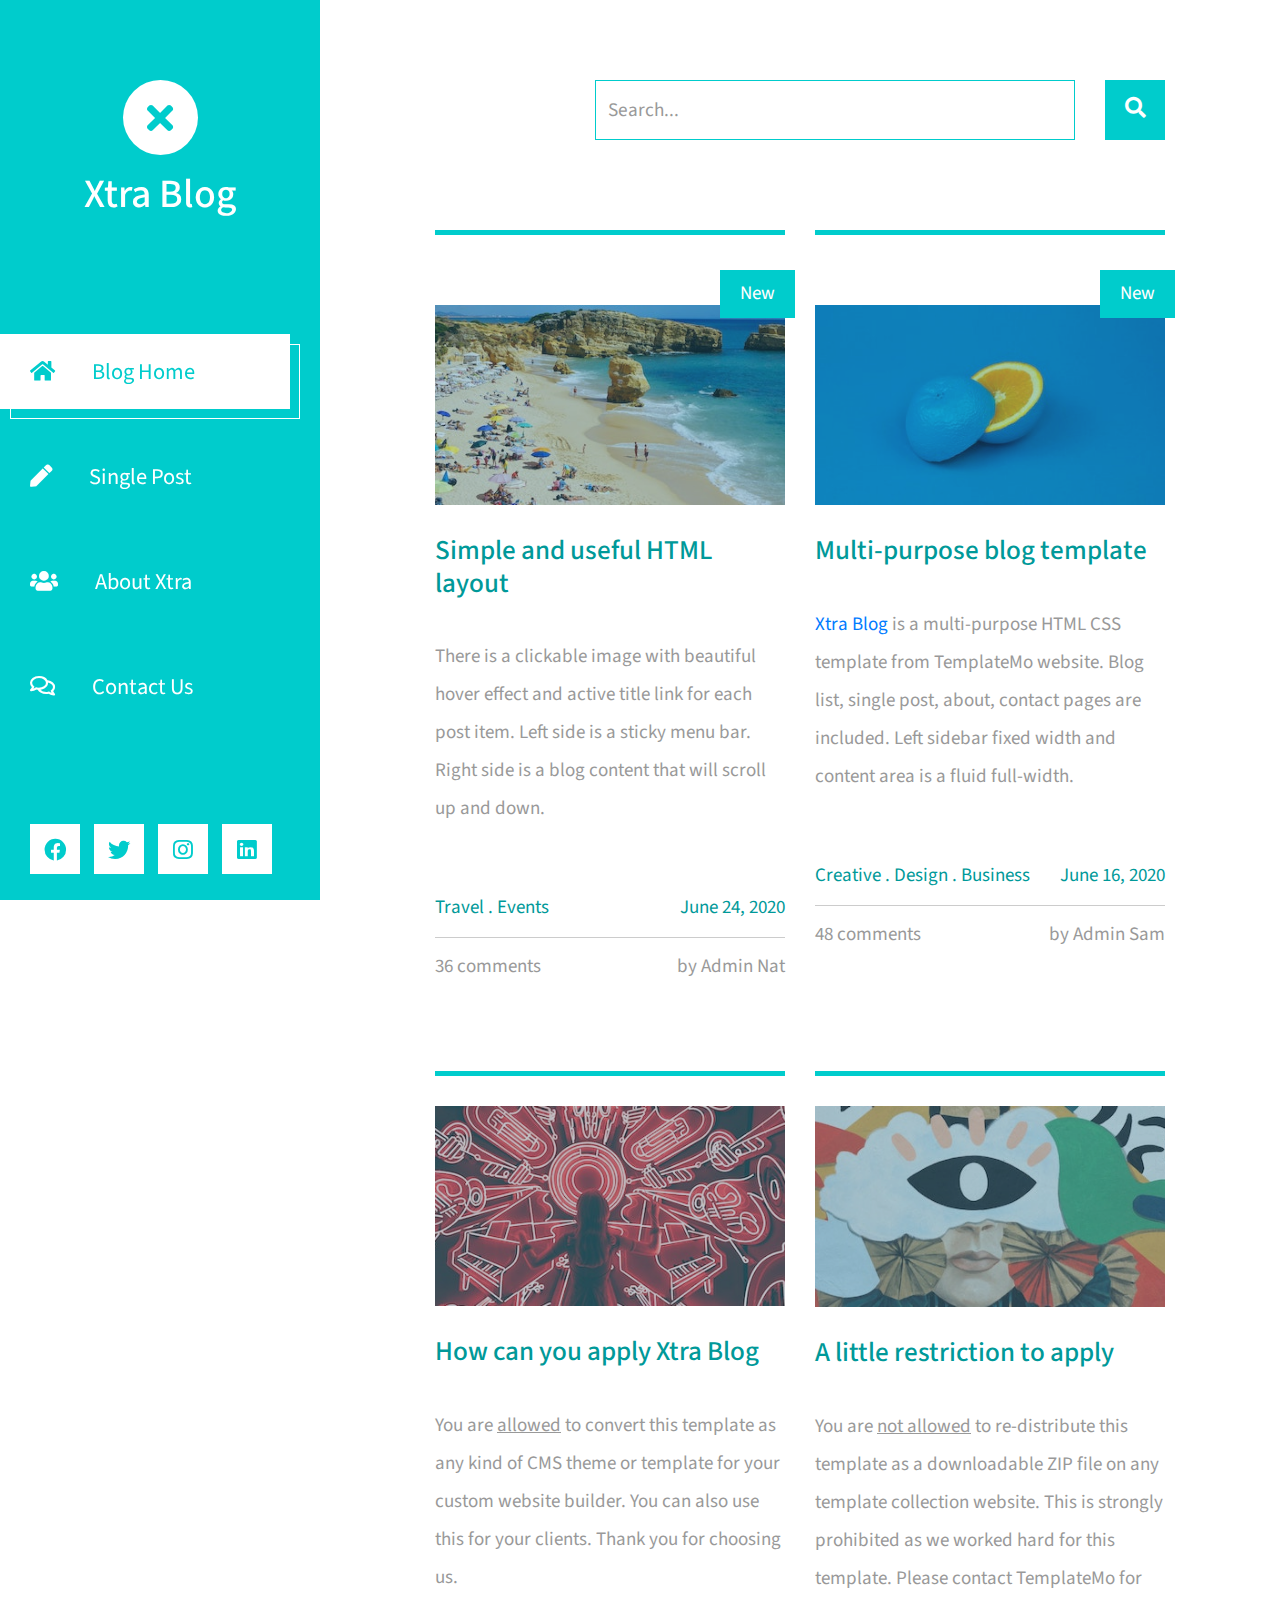
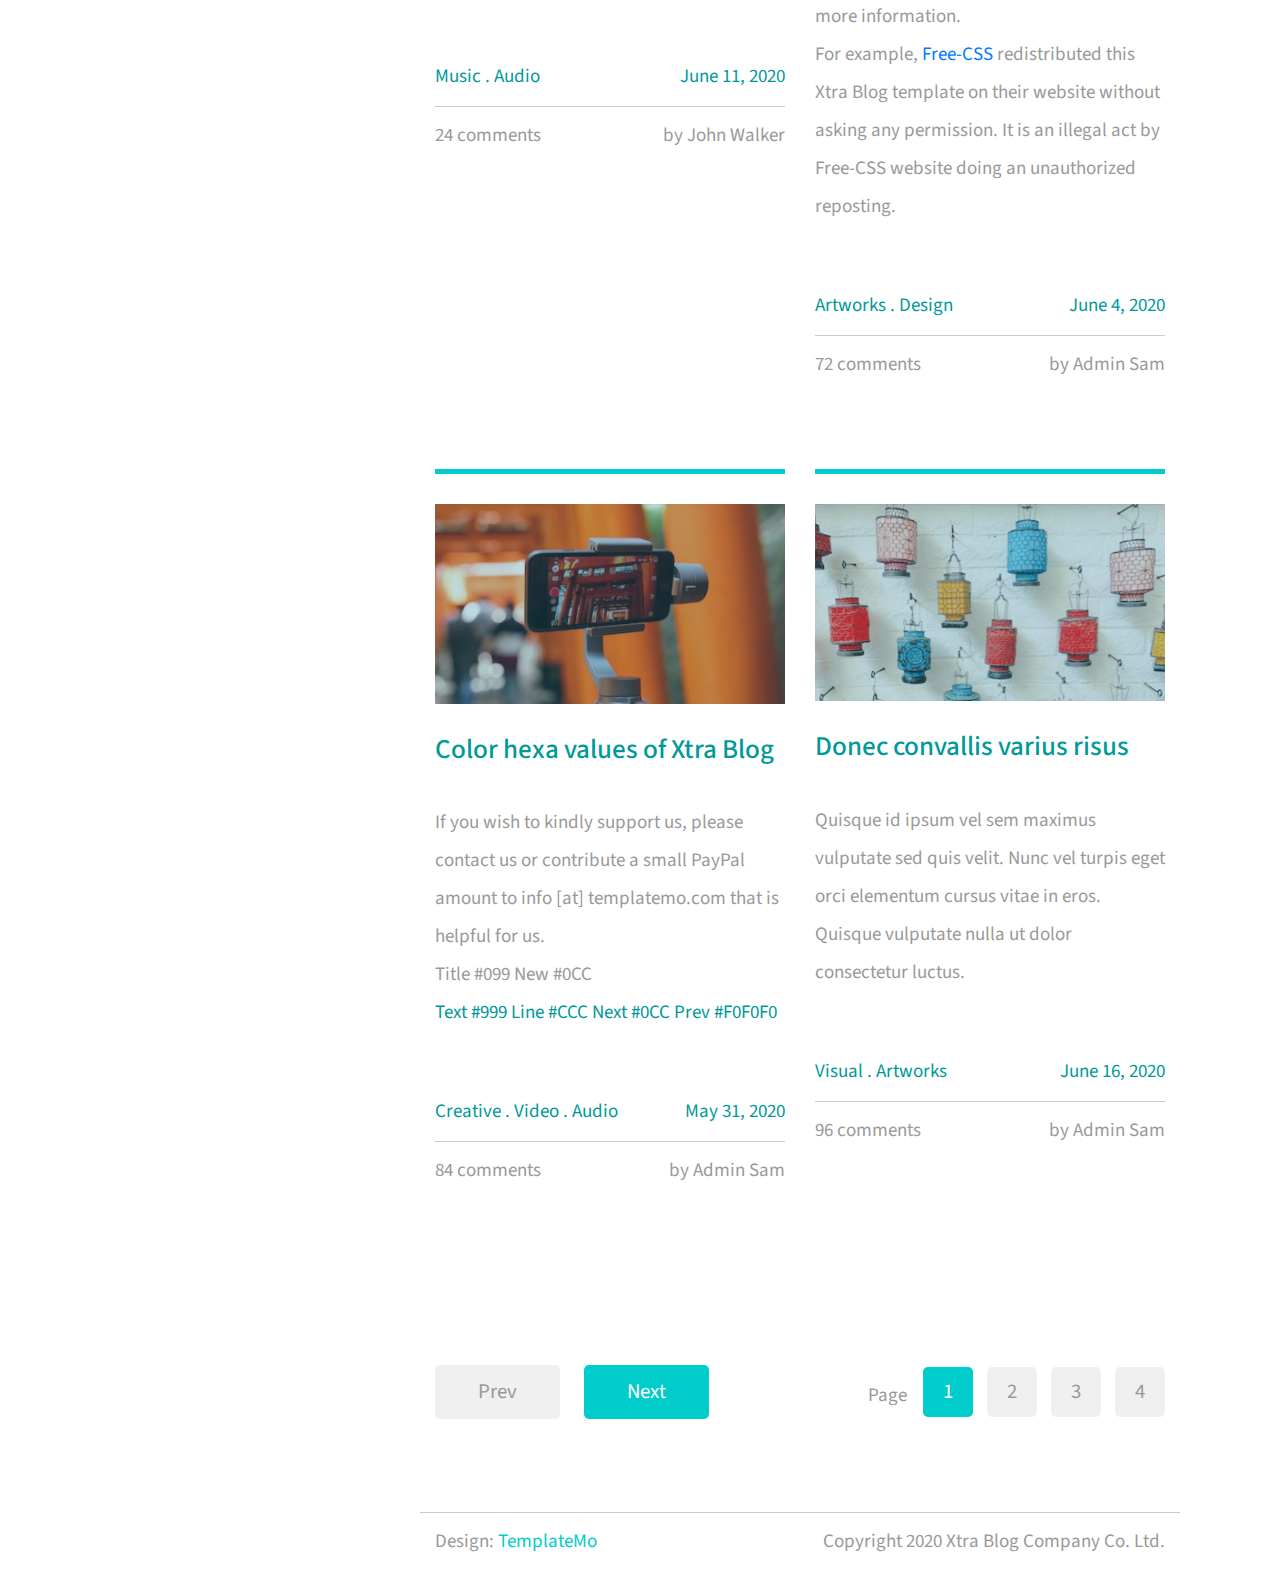
<file: index.html>
<!DOCTYPE html>
<html lang="en">
<head>
	<meta charset="UTF-8">
	<meta name="viewport" content="width=device-width, initial-scale=1.0">
	<title>Xtra Blog</title>
	<link rel="stylesheet" href="fontawesome/css/all.min.css"> <!-- https://fontawesome.com/ -->
	<link href="https://fonts.googleapis.com/css2?family=Source+Sans+Pro&display=swap" rel="stylesheet"> <!-- https://fonts.google.com/ -->
    <link href="css/bootstrap.min.css" rel="stylesheet">
    <link href="css/templatemo-xtra-blog.css" rel="stylesheet">
<!--
    
TemplateMo 553 Xtra Blog

https://templatemo.com/tm-553-xtra-blog

-->
</head>
<body>
	<header class="tm-header" id="tm-header">
        <div class="tm-header-wrapper">
            <button class="navbar-toggler" type="button" aria-label="Toggle navigation">
                <i class="fas fa-bars"></i>
            </button>
            <div class="tm-site-header">
                <div class="mb-3 mx-auto tm-site-logo"><i class="fas fa-times fa-2x"></i></div>            
                <h1 class="text-center">Xtra Blog</h1>
            </div>
            <nav class="tm-nav" id="tm-nav">            
                <ul>
                    <li class="tm-nav-item active"><a href="index.html" class="tm-nav-link">
                        <i class="fas fa-home"></i>
                        Blog Home
                    </a></li>
                    <li class="tm-nav-item"><a href="post.html" class="tm-nav-link">
                        <i class="fas fa-pen"></i>
                        Single Post
                    </a></li>
                    <li class="tm-nav-item"><a href="about.html" class="tm-nav-link">
                        <i class="fas fa-users"></i>
                        About Xtra
                    </a></li>
                    <li class="tm-nav-item"><a href="contact.html" class="tm-nav-link">
                        <i class="far fa-comments"></i>
                        Contact Us
                    </a></li>
                </ul>
            </nav>
            <div class="tm-mb-65">
                <a rel="nofollow" href="https://fb.com/templatemo" class="tm-social-link">
                    <i class="fab fa-facebook tm-social-icon"></i>
                </a>
                <a href="https://twitter.com" class="tm-social-link">
                    <i class="fab fa-twitter tm-social-icon"></i>
                </a>
                <a href="https://instagram.com" class="tm-social-link">
                    <i class="fab fa-instagram tm-social-icon"></i>
                </a>
                <a href="https://linkedin.com" class="tm-social-link">
                    <i class="fab fa-linkedin tm-social-icon"></i>
                </a>
            </div>
            <p class="tm-mb-80 pr-5 text-white">
                Xtra Blog is a multi-purpose HTML template from TemplateMo website. Left side is a sticky menu bar. Right side content will scroll up and down.
            </p>
        </div>
    </header>
    <div class="container-fluid">
        <main class="tm-main">
            <!-- Search form -->
            <div class="row tm-row">
                <div class="col-12">
                    <form method="GET" class="form-inline tm-mb-80 tm-search-form">                
                        <input class="form-control tm-search-input" name="query" type="text" placeholder="Search..." aria-label="Search">
                        <button class="tm-search-button" type="submit">
                            <i class="fas fa-search tm-search-icon" aria-hidden="true"></i>
                        </button>                                
                    </form>
                </div>                
            </div>            
            <div class="row tm-row">
                <article class="col-12 col-md-6 tm-post">
                    <hr class="tm-hr-primary">
                    <a href="post.html" class="effect-lily tm-post-link tm-pt-60">
                        <div class="tm-post-link-inner">
                            <img src="img/img-01.jpg" alt="Image" class="img-fluid">                            
                        </div>
                        <span class="position-absolute tm-new-badge">New</span>
                        <h2 class="tm-pt-30 tm-color-primary tm-post-title">Simple and useful HTML layout</h2>
                    </a>                    
                    <p class="tm-pt-30">
                        There is a clickable image with beautiful hover effect and active title link for each post item. 
                        Left side is a sticky menu bar. Right side is a blog content that will scroll up and down.
                    </p>
                    <div class="d-flex justify-content-between tm-pt-45">
                        <span class="tm-color-primary">Travel . Events</span>
                        <span class="tm-color-primary">June 24, 2020</span>
                    </div>
                    <hr>
                    <div class="d-flex justify-content-between">
                        <span>36 comments</span>
                        <span>by Admin Nat</span>
                    </div>
                </article>
                <article class="col-12 col-md-6 tm-post">
                    <hr class="tm-hr-primary">
                    <a href="post.html" class="effect-lily tm-post-link tm-pt-60">
                        <div class=" tm-post-link-inner">
                            <img src="img/img-02.jpg" alt="Image" class="img-fluid">                            
                        </div>
                        <span class="position-absolute tm-new-badge">New</span>
                        <h2 class="tm-pt-30 tm-color-primary tm-post-title">Multi-purpose blog template</h2>
                    </a>                    
                    <p class="tm-pt-30">
                        <a rel="nofollow" href="https://templatemo.com/tm-553-xtra-blog" target="_blank">Xtra Blog</a>  is a multi-purpose HTML CSS template from TemplateMo website. 
                        Blog list, single post, about, contact pages are included. Left sidebar fixed width and content area is a fluid full-width.
                    </p>
                    <div class="d-flex justify-content-between tm-pt-45">
                        <span class="tm-color-primary">Creative . Design . Business</span>
                        <span class="tm-color-primary">June 16, 2020</span>
                    </div>
                    <hr>
                    <div class="d-flex justify-content-between">
                        <span>48 comments</span>
                        <span>by Admin Sam</span>
                    </div>
                </article>
                <article class="col-12 col-md-6 tm-post">
                    <hr class="tm-hr-primary">
                    <a href="post.html" class="effect-lily tm-post-link tm-pt-20">
                        <div class="tm-post-link-inner">
                            <img src="img/img-03.jpg" alt="Image" class="img-fluid">
                        </div>
                        <h2 class="tm-pt-30 tm-color-primary tm-post-title">How can you apply Xtra Blog</h2>
                    </a>                    
                    <p class="tm-pt-30">
                        You are <u>allowed</u> to convert this template as any kind of CMS theme or template for your custom website builder. 
                        You can also use this for your clients. Thank you for choosing us.
                    </p>
                    <div class="d-flex justify-content-between tm-pt-45">
                        <span class="tm-color-primary">Music . Audio</span>
                        <span class="tm-color-primary">June 11, 2020</span>
                    </div>
                    <hr>
                    <div class="d-flex justify-content-between">
                        <span>24 comments</span>
                        <span>by John Walker</span>
                    </div>
                </article>
                <article class="col-12 col-md-6 tm-post">
                    <hr class="tm-hr-primary">
                    <a href="post.html" class="effect-lily tm-post-link tm-pt-20">
                        <div class="tm-post-link-inner">
                            <img src="img/img-04.jpg" alt="Image" class="img-fluid">
                        </div>
                        <h2 class="tm-pt-30 tm-color-primary tm-post-title">A little restriction to apply</h2>
                    </a>                    
                    <p class="tm-pt-30">
                        You are <u>not allowed</u> to re-distribute this template as a downloadable ZIP file on any template collection
                        website. This is strongly prohibited as we worked hard for this template. Please contact TemplateMo for more information.
                		<br>For example, <a href="https://www.free-css.com/free-css-templates/page272/xtra-blog" target="_blank">Free-CSS</a> redistributed this Xtra Blog template on their website without asking any permission. It is an illegal act by Free-CSS website doing an unauthorized reposting.</p>
                    <div class="d-flex justify-content-between tm-pt-45">
                        <span class="tm-color-primary">Artworks . Design</span>
                        <span class="tm-color-primary">June 4, 2020</span>
                    </div>
                    <hr>
                    <div class="d-flex justify-content-between">
                        <span>72 comments</span>
                        <span>by Admin Sam</span>
                    </div>
                </article>
                <article class="col-12 col-md-6 tm-post">
                    <hr class="tm-hr-primary">
                    <a href="post.html" class="effect-lily tm-post-link tm-pt-20">
                        <div class="tm-post-link-inner">
                            <img src="img/img-05.jpg" alt="Image" class="img-fluid">
                        </div>
                        <h2 class="tm-pt-30 tm-color-primary tm-post-title">Color hexa values of Xtra Blog</h2>
                    </a>                    
                    <p class="tm-pt-30">
                        If you wish to kindly support us, please contact us or contribute a small PayPal amount to info [at] templatemo.com that is helpful for us.
                        <br>
                        Title #099 New #0CC <br>
                        <span class="tm-color-primary">Text #999 Line #CCC Next #0CC Prev #F0F0F0</span>
                    </p>
                    <div class="d-flex justify-content-between tm-pt-45">
                        <span class="tm-color-primary">Creative . Video . Audio</span>
                        <span class="tm-color-primary">May 31, 2020</span>
                    </div>
                    <hr>
                    <div class="d-flex justify-content-between">
                        <span>84 comments</span>
                        <span>by Admin Sam</span>
                    </div>
                </article>
                <article class="col-12 col-md-6 tm-post">
                    <hr class="tm-hr-primary">
                    <a href="post.html" class="effect-lily tm-post-link tm-pt-20">
                        <div class="tm-post-link-inner">
                            <img src="img/img-06.jpg" alt="Image" class="img-fluid">
                        </div>
                        <h2 class="tm-pt-30 tm-color-primary tm-post-title">Donec convallis varius risus</h2>
                    </a>                    
                    <p class="tm-pt-30">
                        Quisque id ipsum vel sem maximus vulputate sed quis velit. Nunc vel turpis eget orci elementum cursus vitae in eros. Quisque vulputate nulla ut dolor consectetur luctus.
                    </p>
                    <div class="d-flex justify-content-between tm-pt-45">
                        <span class="tm-color-primary">Visual . Artworks</span>
                        <span class="tm-color-primary">June 16, 2020</span>
                    </div>
                    <hr>
                    <div class="d-flex justify-content-between">
                        <span>96 comments</span>
                        <span>by Admin Sam</span>
                    </div>
                </article>
            </div>
            <div class="row tm-row tm-mt-100 tm-mb-75">
                <div class="tm-prev-next-wrapper">
                    <a href="#" class="mb-2 tm-btn tm-btn-primary tm-prev-next disabled tm-mr-20">Prev</a>
                    <a href="#" class="mb-2 tm-btn tm-btn-primary tm-prev-next">Next</a>
                </div>
                <div class="tm-paging-wrapper">
                    <span class="d-inline-block mr-3">Page</span>
                    <nav class="tm-paging-nav d-inline-block">
                        <ul>
                            <li class="tm-paging-item active">
                                <a href="#" class="mb-2 tm-btn tm-paging-link">1</a>
                            </li>
                            <li class="tm-paging-item">
                                <a href="#" class="mb-2 tm-btn tm-paging-link">2</a>
                            </li>
                            <li class="tm-paging-item">
                                <a href="#" class="mb-2 tm-btn tm-paging-link">3</a>
                            </li>
                            <li class="tm-paging-item">
                                <a href="#" class="mb-2 tm-btn tm-paging-link">4</a>
                            </li>
                        </ul>
                    </nav>
                </div>                
            </div>            
            <footer class="row tm-row">
                <hr class="col-12">
                <div class="col-md-6 col-12 tm-color-gray">
                    Design: <a rel="nofollow" target="_parent" href="https://templatemo.com" class="tm-external-link">TemplateMo</a>
                </div>
                <div class="col-md-6 col-12 tm-color-gray tm-copyright">
                    Copyright 2020 Xtra Blog Company Co. Ltd.
                </div>
            </footer>
        </main>
    </div>
    <script src="js/jquery.min.js"></script>
    <script src="js/templatemo-script.js"></script>
</body>
</html>
</file>
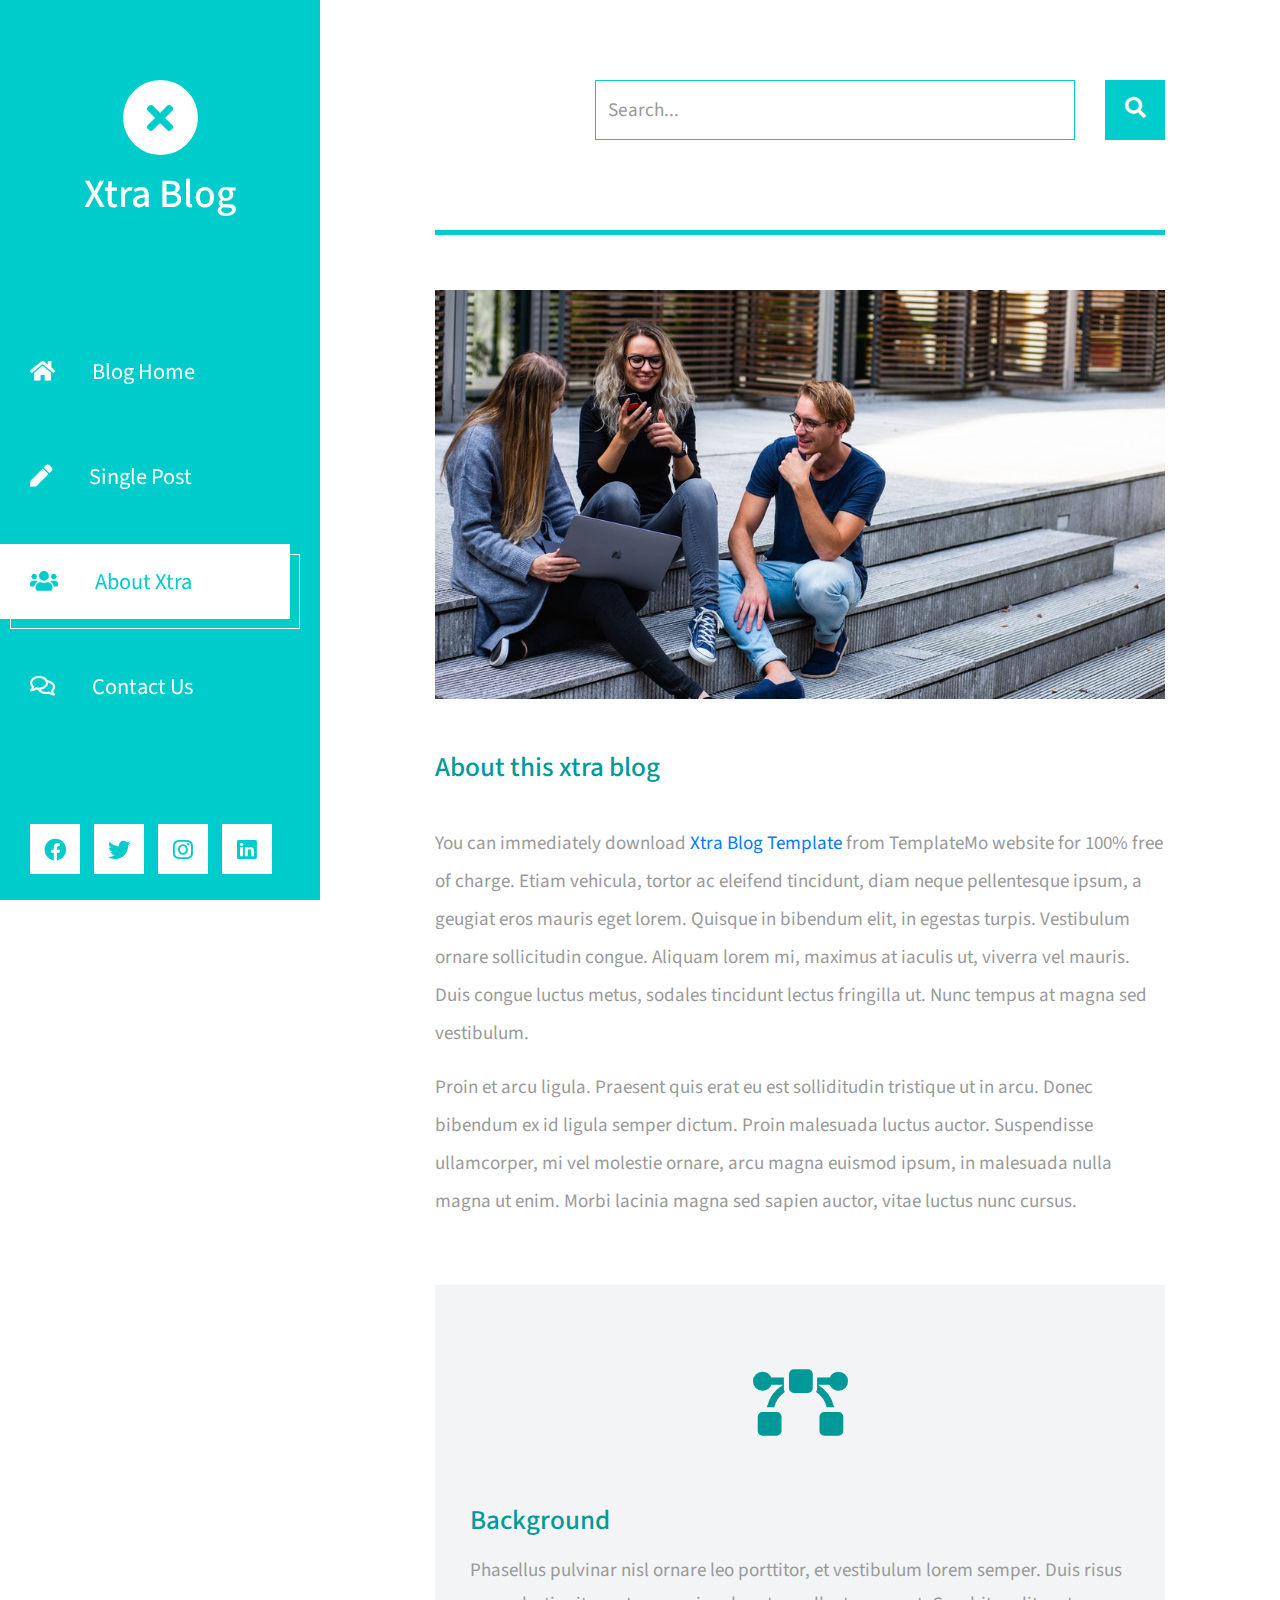
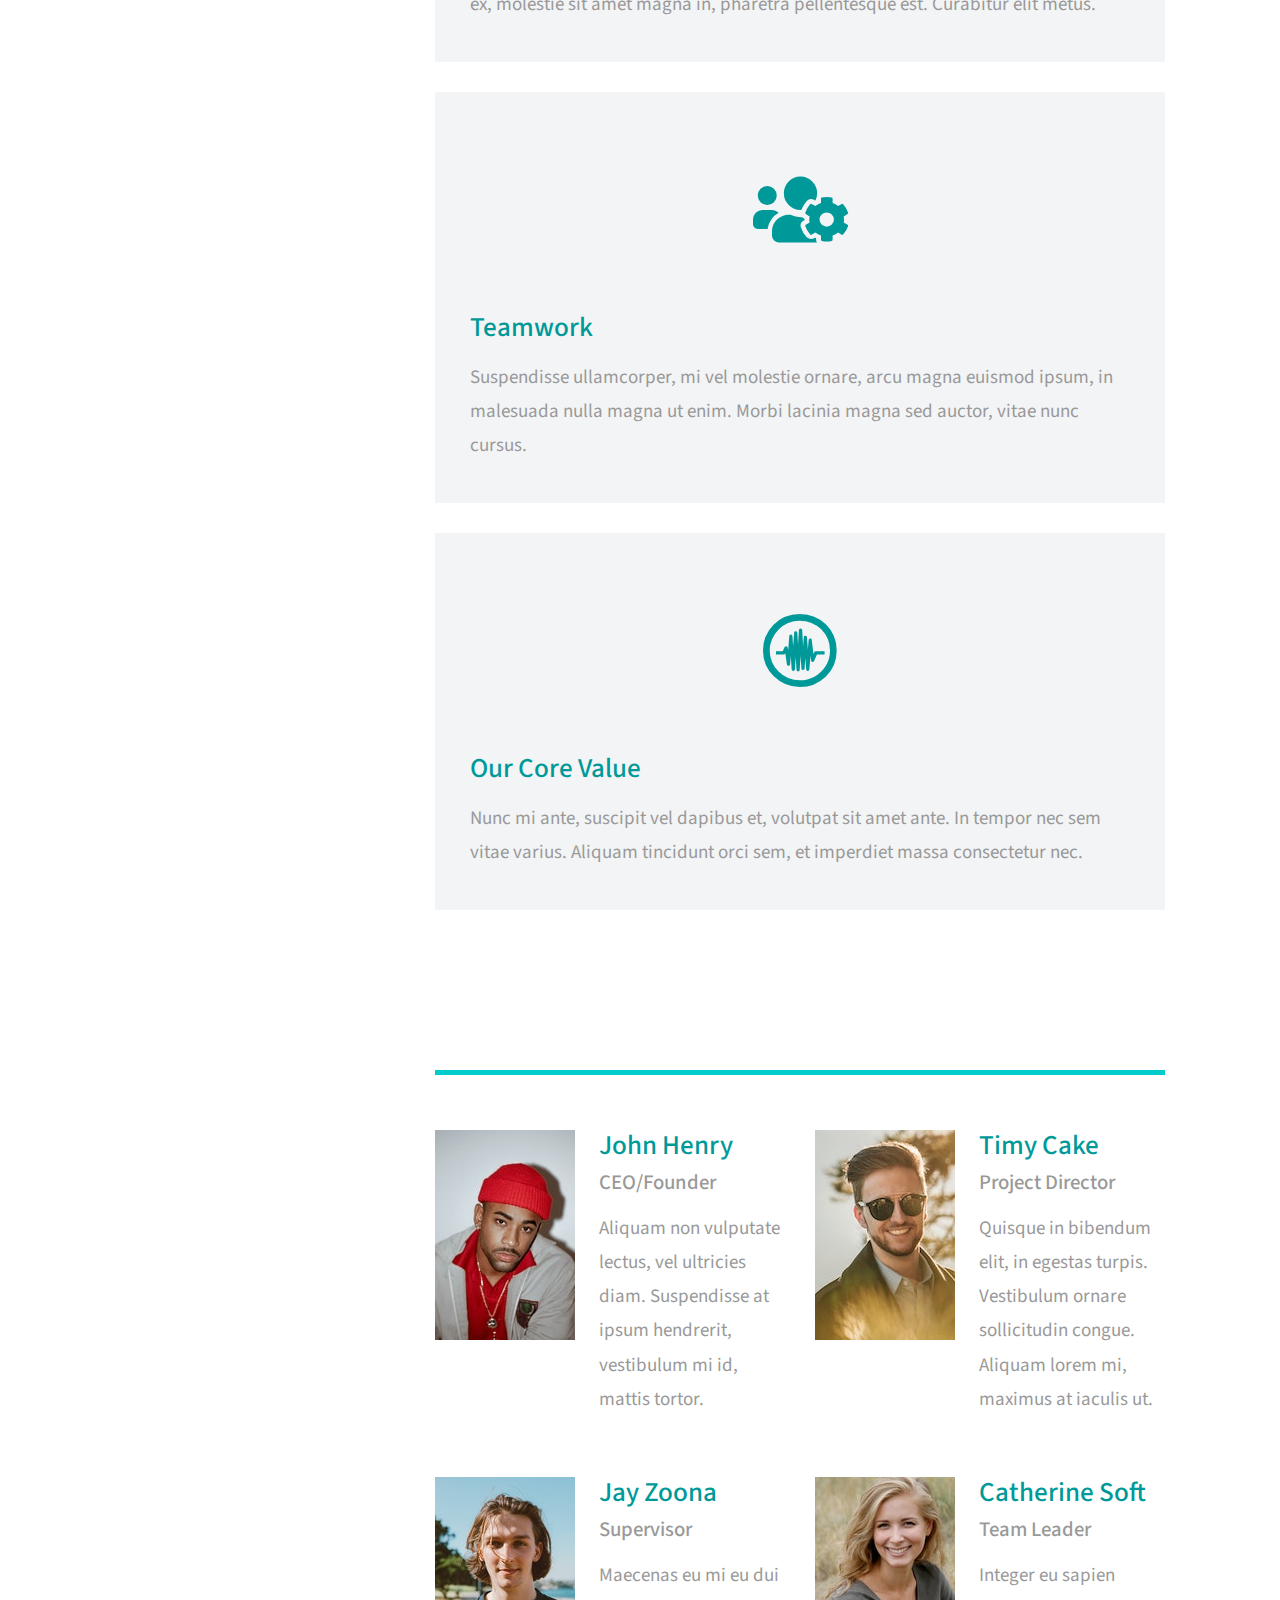
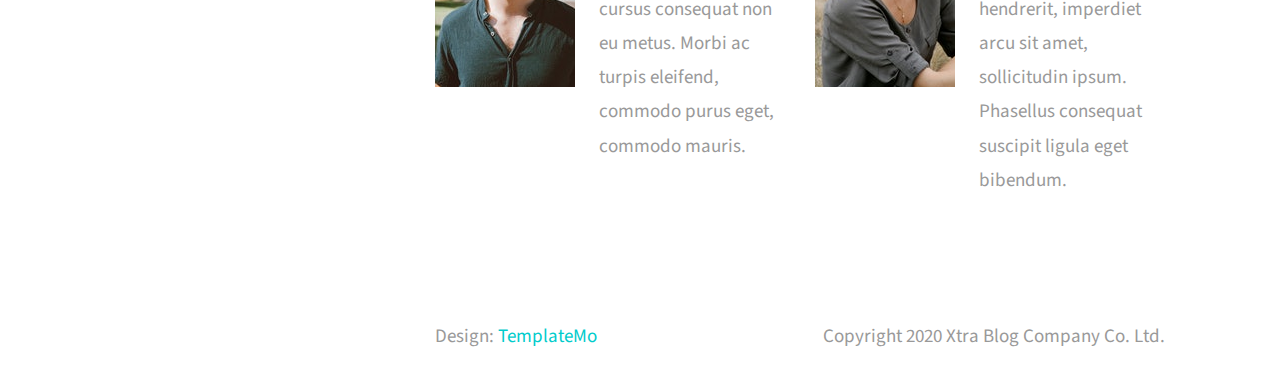
<file: about.html>
<!DOCTYPE html>
<html lang="en">
<head>
	<meta charset="UTF-8">
	<meta name="viewport" content="width=device-width, initial-scale=1.0">
	<title>Xtra Blog</title>
	<link rel="stylesheet" href="fontawesome/css/all.min.css"> <!-- https://fontawesome.com/ -->
	<link href="https://fonts.googleapis.com/css2?family=Source+Sans+Pro&display=swap" rel="stylesheet"> <!-- https://fonts.google.com/ -->
    <link href="css/bootstrap.min.css" rel="stylesheet">
    <link href="css/templatemo-xtra-blog.css" rel="stylesheet">
<!--
    
TemplateMo 553 Xtra Blog

https://templatemo.com/tm-553-xtra-blog

-->
</head>
<body>
	<header class="tm-header" id="tm-header">
        <div class="tm-header-wrapper">
            <button class="navbar-toggler" type="button" aria-label="Toggle navigation">
                <i class="fas fa-bars"></i>
            </button>
            <div class="tm-site-header">
                <div class="mb-3 mx-auto tm-site-logo"><i class="fas fa-times fa-2x"></i></div>            
                <h1 class="text-center">Xtra Blog</h1>
            </div>
            <nav class="tm-nav" id="tm-nav">            
                <ul>
                    <li class="tm-nav-item"><a href="index.html" class="tm-nav-link">
                        <i class="fas fa-home"></i>
                        Blog Home
                    </a></li>
                    <li class="tm-nav-item"><a href="post.html" class="tm-nav-link">
                        <i class="fas fa-pen"></i>
                        Single Post
                    </a></li>
                    <li class="tm-nav-item active"><a href="about.html" class="tm-nav-link">
                        <i class="fas fa-users"></i>
                        About Xtra
                    </a></li>
                    <li class="tm-nav-item"><a href="contact.html" class="tm-nav-link">
                        <i class="far fa-comments"></i>
                        Contact Us
                    </a></li>
                </ul>
            </nav>
            <div class="tm-mb-65">
                <a href="https://facebook.com" class="tm-social-link">
                    <i class="fab fa-facebook tm-social-icon"></i>
                </a>
                <a href="https://twitter.com" class="tm-social-link">
                    <i class="fab fa-twitter tm-social-icon"></i>
                </a>
                <a href="https://instagram.com" class="tm-social-link">
                    <i class="fab fa-instagram tm-social-icon"></i>
                </a>
                <a href="https://linkedin.com" class="tm-social-link">
                    <i class="fab fa-linkedin tm-social-icon"></i>
                </a>
            </div>
            <p class="tm-mb-80 pr-5 text-white">
                Xtra Blog is a multi-purpose HTML template from TemplateMo website. Left side is a sticky menu bar. Right side content will scroll up and down.
            </p>
        </div>
    </header>
    <div class="container-fluid">
        <main class="tm-main">
            <!-- Search form -->
            <div class="row tm-row">
                <div class="col-12">
                    <form method="GET" class="form-inline tm-mb-80 tm-search-form">                
                        <input class="form-control tm-search-input" name="query" type="text" placeholder="Search..." aria-label="Search">
                        <button class="tm-search-button" type="submit">
                            <i class="fas fa-search tm-search-icon" aria-hidden="true"></i>
                        </button>                                
                    </form>
                </div>                
            </div>            
            <div class="row tm-row tm-mb-45">
                <div class="col-12">
                    <hr class="tm-hr-primary tm-mb-55">
                    <img src="img/about-01.jpg" alt="Image" class="img-fluid">
                </div>
            </div>
            <div class="row tm-row tm-mb-40">
                <div class="col-12">                    
                    <div class="mb-4">
                        <h2 class="pt-2 tm-mb-40 tm-color-primary tm-post-title">About this xtra blog</h2>
                        <p>
                            You can immediately download 
                                <a rel="nofollow" href="https://templatemo.com/tm-553-xtra-blog" target="_blank">Xtra Blog Template</a> 
                                from TemplateMo website for 100% free of charge. Etiam vehicula, tortor ac eleifend tincidunt, diam neque pellentesque ipsum, 
                                a geugiat eros mauris eget lorem. Quisque in
                            bibendum elit, in egestas turpis. Vestibulum ornare sollicitudin congue. Aliquam lorem mi, maximus at iaculis ut, viverra vel
                            mauris. Duis congue luctus metus, sodales tincidunt lectus fringilla ut. Nunc tempus at magna sed vestibulum.
                        </p>
                        <p>
                            Proin et arcu ligula. Praesent quis erat eu est solliditudin tristique ut in arcu. Donec bibendum ex id ligula semper dictum.
                            Proin malesuada luctus auctor. Suspendisse ullamcorper, mi vel molestie ornare, arcu magna euismod ipsum, in
                            malesuada nulla magna ut enim. Morbi lacinia magna sed sapien auctor, vitae luctus nunc cursus.
                        </p>                            
                    </div>                    
                </div>
            </div>
            <div class="row tm-row tm-mb-120">
                <div class="col-lg-4 tm-about-col">
                    <div class="tm-bg-gray tm-about-pad">
                        <div class="text-center tm-mt-40 tm-mb-60">
                            <i class="fas fa-bezier-curve fa-4x tm-color-primary"></i>                            
                        </div>                        
                        <h2 class="mb-3 tm-color-primary tm-post-title">Background</h2>
                        <p class="mb-0 tm-line-height-short">
                            Phasellus pulvinar nisl ornare leo porttitor, et vestibulum lorem semper. 
                            Duis risus ex, molestie sit amet magna in,
                            pharetra pellentesque est. Curabitur elit metus.
                        </p>
                    </div>
                </div>
                <div class="col-lg-4 tm-about-col">
                    <div class="tm-bg-gray tm-about-pad">
                        <div class="text-center tm-mt-40 tm-mb-60">
                            <i class="fas fa-users-cog fa-4x tm-color-primary"></i>                            
                        </div>                        
                        <h2 class="mb-3 tm-color-primary tm-post-title">Teamwork</h2>
                        <p class="mb-0 tm-line-height-short">
                            Suspendisse ullamcorper, mi vel molestie ornare, arcu magna euismod ipsum, in malesuada nulla magna ut enim. 
                            Morbi lacinia magna sed auctor, vitae nunc cursus.
                        </p>
                    </div>
                </div>
                <div class="col-lg-4 tm-about-col">
                    <div class="tm-bg-gray tm-about-pad">
                        <div class="text-center tm-mt-40 tm-mb-60">
                            <i class="fab fa-creative-commons-sampling fa-4x tm-color-primary"></i>                            
                        </div>                        
                        <h2 class="mb-3 tm-color-primary tm-post-title">Our Core Value</h2>
                        <p class="mb-0 tm-line-height-short">
                            Nunc mi ante, suscipit vel dapibus et, volutpat sit amet ante. In tempor nec sem vitae varius. Aliquam tincidunt orci sem, et imperdiet massa consectetur nec.
                        </p>
                    </div>
                </div>
            </div>            
            <div class="row tm-row tm-mb-60">
                <div class="col-12">
                    <hr class="tm-hr-primary  tm-mb-55">
                </div>                
                <div class="col-lg-6 tm-mb-60 tm-person-col">
                    <div class="media tm-person">
                        <img src="img/about-02.jpg" alt="Image" class="img-fluid mr-4">
                        <div class="media-body">
                            <h2 class="tm-color-primary tm-post-title mb-2">John Henry</h2>
                            <h3 class="tm-h3 mb-3">CEO/Founder</h3>
                            <p class="mb-0 tm-line-height-short">
                                Aliquam non vulputate lectus, vel ultricies diam. Suspendisse at ipsum
                                hendrerit, vestibulum mi id, mattis tortor.
                            </p>
                        </div>
                    </div>
                </div>
                <div class="col-lg-6 tm-mb-60 tm-person-col">
                    <div class="media tm-person">
                        <img src="img/about-03.jpg" alt="Image" class="img-fluid mr-4">
                        <div class="media-body">
                            <h2 class="tm-color-primary tm-post-title mb-2">Timy Cake</h2>
                            <h3 class="tm-h3 mb-3">Project Director</h3>
                            <p class="mb-0 tm-line-height-short">
                                Quisque in bibendum elit, in egestas turpis. Vestibulum ornare sollicitudin congue. 
                                Aliquam lorem mi, maximus at iaculis ut.
                            </p>
                        </div>
                    </div>
                </div>
                <div class="col-lg-6 tm-mb-60 tm-person-col">
                    <div class="media tm-person">
                        <img src="img/about-04.jpg" alt="Image" class="img-fluid mr-4">
                        <div class="media-body">
                            <h2 class="tm-color-primary tm-post-title mb-2">Jay Zoona</h2>
                            <h3 class="tm-h3 mb-3">Supervisor</h3>
                            <p class="mb-0 tm-line-height-short">
                                Maecenas eu mi eu dui cursus consequat non eu metus. Morbi ac
                                turpis eleifend, commodo purus eget, commodo mauris.
                            </p>
                        </div>
                    </div>
                </div>
                <div class="col-lg-6 tm-mb-60 tm-person-col">
                    <div class="media tm-person">
                        <img src="img/about-05.jpg" alt="Image" class="img-fluid mr-4">
                        <div class="media-body">
                            <h2 class="tm-color-primary tm-post-title mb-2">Catherine Soft</h2>
                            <h3 class="tm-h3 mb-3">Team Leader</h3>
                            <p class="mb-0 tm-line-height-short">
                                Integer eu sapien hendrerit,
                                imperdiet arcu sit amet, sollicitudin ipsum.
                                Phasellus consequat suscipit ligula eget bibendum.
                            </p>
                        </div>
                    </div>
                </div>
            </div>        
            <footer class="row tm-row">
                <div class="col-md-6 col-12 tm-color-gray">
                    Design: <a rel="nofollow" target="_parent" href="https://templatemo.com" class="tm-external-link">TemplateMo</a>
                </div>
                <div class="col-md-6 col-12 tm-color-gray tm-copyright">
                    Copyright 2020 Xtra Blog Company Co. Ltd.
                </div>
            </footer>
        </main>
    </div>
    <script src="js/jquery.min.js"></script>
    <script src="js/templatemo-script.js"></script>
</body>
</html>
</file>
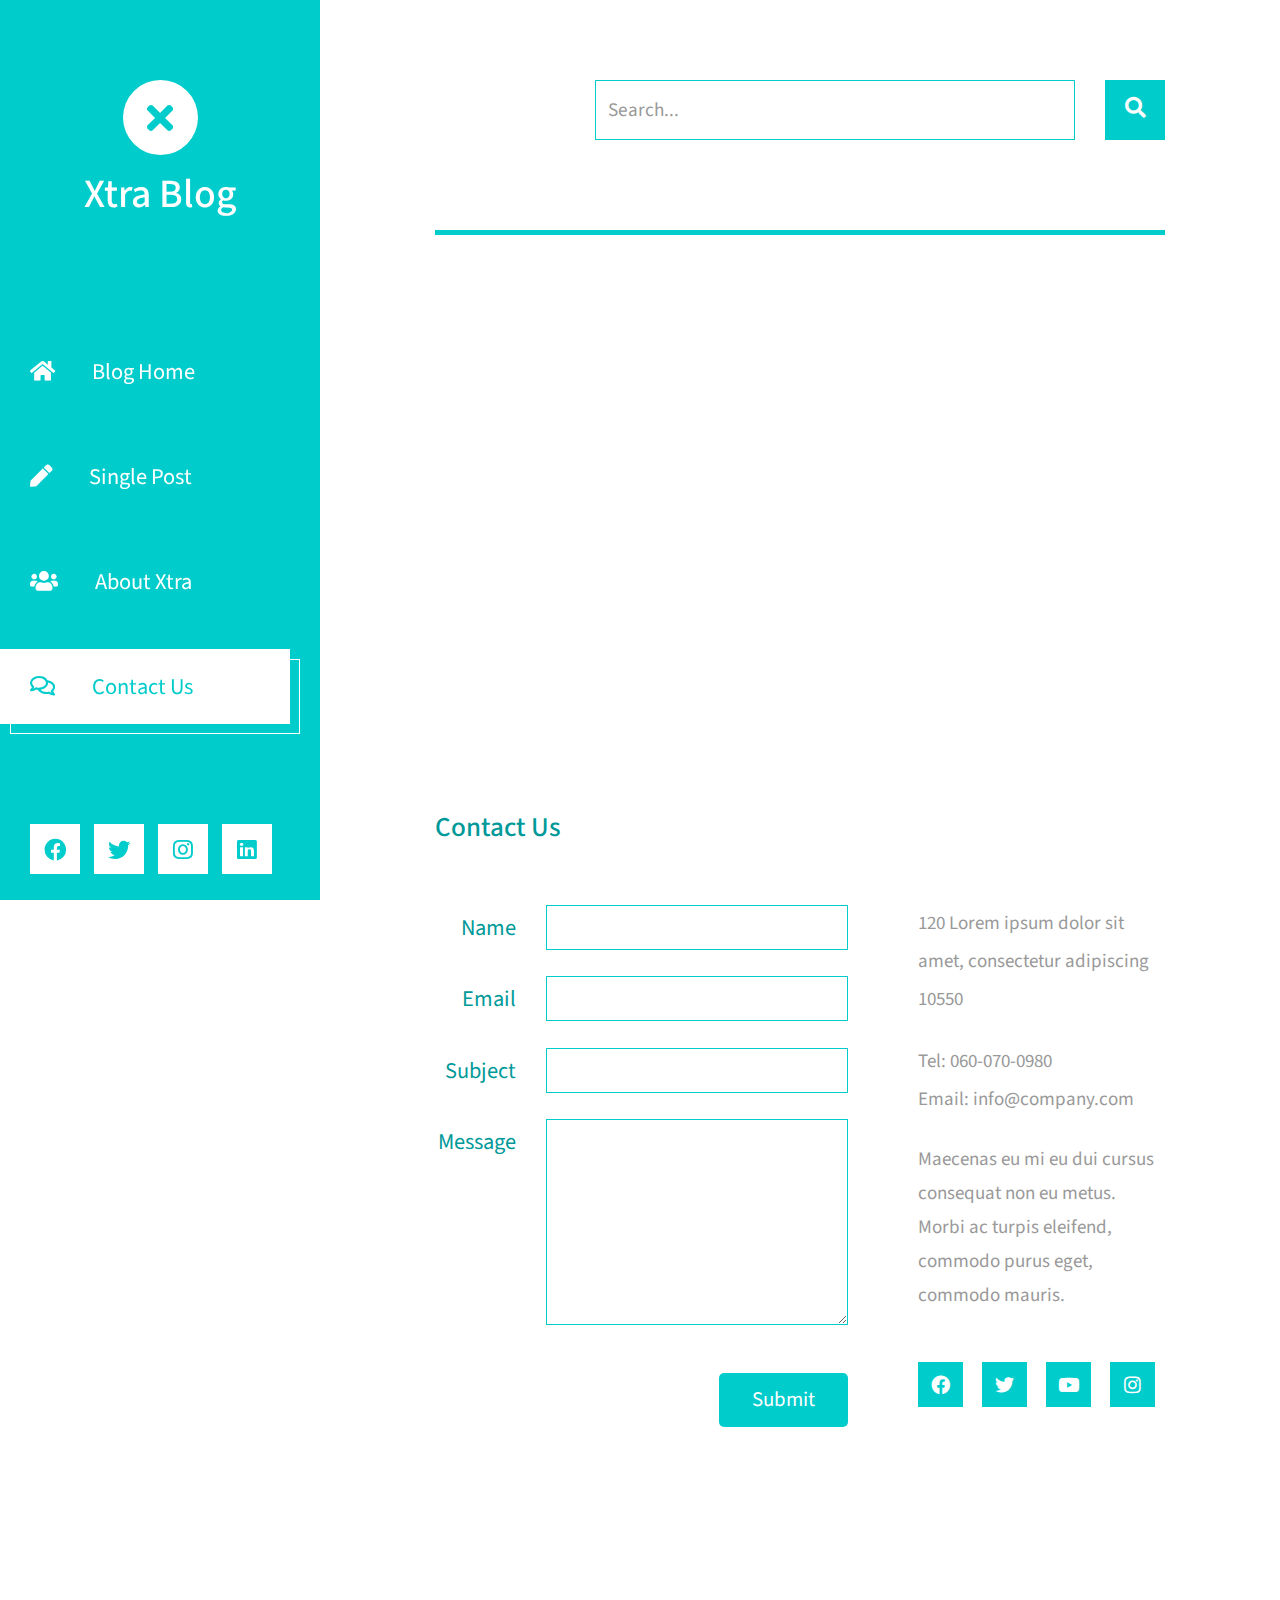
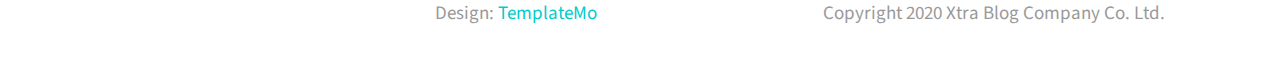
<file: contact.html>
<!DOCTYPE html>
<html lang="en">
<head>
	<meta charset="UTF-8">
	<meta name="viewport" content="width=device-width, initial-scale=1.0">
	<title>Xtra Blog</title>
	<link rel="stylesheet" href="fontawesome/css/all.min.css"> <!-- https://fontawesome.com/ -->
	<link href="https://fonts.googleapis.com/css2?family=Source+Sans+Pro&display=swap" rel="stylesheet"> <!-- https://fonts.google.com/ -->
    <link href="css/bootstrap.min.css" rel="stylesheet">
    <link href="css/templatemo-xtra-blog.css" rel="stylesheet">
<!--
    
TemplateMo 553 Xtra Blog

https://templatemo.com/tm-553-xtra-blog

-->
</head>
<body>
	<header class="tm-header" id="tm-header">
        <div class="tm-header-wrapper">
            <button class="navbar-toggler" type="button" aria-label="Toggle navigation">
                <i class="fas fa-bars"></i>
            </button>
            <div class="tm-site-header">
                <div class="mb-3 mx-auto tm-site-logo"><i class="fas fa-times fa-2x"></i></div>            
                <h1 class="text-center">Xtra Blog</h1>
            </div>
            <nav class="tm-nav" id="tm-nav">            
                <ul>
                    <li class="tm-nav-item"><a href="index.html" class="tm-nav-link">
                        <i class="fas fa-home"></i>
                        Blog Home
                    </a></li>
                    <li class="tm-nav-item"><a href="post.html" class="tm-nav-link">
                        <i class="fas fa-pen"></i>
                        Single Post
                    </a></li>
                    <li class="tm-nav-item"><a href="about.html" class="tm-nav-link">
                        <i class="fas fa-users"></i>
                        About Xtra
                    </a></li>
                    <li class="tm-nav-item active"><a href="contact.html" class="tm-nav-link">
                        <i class="far fa-comments"></i>
                        Contact Us
                    </a></li>
                </ul>
            </nav>
            <div class="tm-mb-65">
                <a href="https://facebook.com" class="tm-social-link">
                    <i class="fab fa-facebook tm-social-icon"></i>
                </a>
                <a href="https://twitter.com" class="tm-social-link">
                    <i class="fab fa-twitter tm-social-icon"></i>
                </a>
                <a href="https://instagram.com" class="tm-social-link">
                    <i class="fab fa-instagram tm-social-icon"></i>
                </a>
                <a href="https://linkedin.com" class="tm-social-link">
                    <i class="fab fa-linkedin tm-social-icon"></i>
                </a>
            </div>
            <p class="tm-mb-80 pr-5 text-white">
                Xtra Blog is a multi-purpose HTML template from TemplateMo website. Left side is a sticky menu bar. Right side content will scroll up and down.
            </p>
        </div>
    </header>
    <div class="container-fluid">
        <main class="tm-main">
            <!-- Search form -->
            <div class="row tm-row">
                <div class="col-12">
                    <form method="GET" class="form-inline tm-mb-80 tm-search-form">                
                        <input class="form-control tm-search-input" name="query" type="text" placeholder="Search..." aria-label="Search">
                        <button class="tm-search-button" type="submit">
                            <i class="fas fa-search tm-search-icon" aria-hidden="true"></i>
                        </button>                                
                    </form>
                </div>                
            </div>            
            <div class="row tm-row tm-mb-45">
                <div class="col-12">
                    <hr class="tm-hr-primary tm-mb-55">
                    <div class="gmap_canvas"> <!-- Google Map -->
                        <iframe width="100%" height="477" id="gmap_canvas"
                            src="https://maps.google.com/maps?q=Av.+L%C3%BAcio+Costa,+Rio+de+Janeiro+-+RJ,+Brazil&t=&z=13&ie=UTF8&iwloc=&output=embed"
                            frameborder="0" scrolling="no" marginheight="0" marginwidth="0"></iframe>
                    </div>
                </div>                
            </div>
            <div class="row tm-row tm-mb-120">
                <div class="col-12">
                    <h2 class="tm-color-primary tm-post-title tm-mb-60">Contact Us</h2>
                </div>
                <div class="col-lg-7 tm-contact-left">
                    <form method="POST" action="" class="mb-5 ml-auto mr-0 tm-contact-form">                        
                        <div class="form-group row mb-4">
                            <label for="name" class="col-sm-3 col-form-label text-right tm-color-primary">Name</label>
                            <div class="col-sm-9">
                                <input class="form-control mr-0 ml-auto" name="name" id="name" type="text" required>                            
                            </div>
                        </div>
                        <div class="form-group row mb-4">
                            <label for="email" class="col-sm-3 col-form-label text-right tm-color-primary">Email</label>
                            <div class="col-sm-9">
                                <input class="form-control mr-0 ml-auto" name="email" id="email" type="email" required>
                            </div>
                        </div>
                        <div class="form-group row mb-4">
                            <label for="subject" class="col-sm-3 col-form-label text-right tm-color-primary">Subject</label>
                            <div class="col-sm-9">
                                <input class="form-control mr-0 ml-auto" name="subject" id="subject" type="text" required>
                            </div>
                        </div>
                        <div class="form-group row mb-5">
                            <label for="message" class="col-sm-3 col-form-label text-right tm-color-primary">Message</label>
                            <div class="col-sm-9">
                                <textarea class="form-control mr-0 ml-auto" name="message" id="message" rows="8" required></textarea>                                
                            </div>
                        </div>
                        <div class="form-group row text-right">
                            <div class="col-12">
                                <button class="tm-btn tm-btn-primary tm-btn-small">Submit</button>                        
                            </div>                            
                        </div>                                
                    </form>
                </div>
                <div class="col-lg-5 tm-contact-right">
                    <address class="mb-4 tm-color-gray">
                        120 Lorem ipsum dolor sit amet,
                        consectetur adipiscing 10550
                    </address>
                    <span class="d-block">
                        Tel:
                        <a href="tel:060-070-0980" class="tm-color-gray">060-070-0980</a>
                    </span>
                    <span class="mb-4 d-block">
                        Email:
                        <a href="mailto:info@company.com" class="tm-color-gray">info@company.com</a>
                    </span>
                    <p class="mb-5 tm-line-height-short">
                        Maecenas eu mi eu dui cursus
                        consequat non eu metus. Morbi ac
                        turpis eleifend, commodo purus
                        eget, commodo mauris.
                    </p>
                    <ul class="tm-social-links">
                        <li class="mb-2">
                            <a href="https://facebook.com" class="d-flex align-items-center justify-content-center">
                                <i class="fab fa-facebook"></i>
                            </a>
                        </li>
                        <li class="mb-2">
                            <a href="https://twitter.com" class="d-flex align-items-center justify-content-center">
                                <i class="fab fa-twitter"></i>
                            </a>
                        </li>
                        <li class="mb-2">
                            <a href="https://youtube.com" class="d-flex align-items-center justify-content-center">
                                <i class="fab fa-youtube"></i>
                            </a>
                        </li>
                        <li class="mb-2">
                            <a href="https://instagram.com" class="d-flex align-items-center justify-content-center mr-0">
                                <i class="fab fa-instagram"></i>
                            </a>
                        </li>
                    </ul>
                </div>
            </div>      
            <footer class="row tm-row">
                <div class="col-md-6 col-12 tm-color-gray">
                    Design: <a rel="nofollow" target="_parent" href="https://templatemo.com" class="tm-external-link">TemplateMo</a>
                </div>
                <div class="col-md-6 col-12 tm-color-gray tm-copyright">
                    Copyright 2020 Xtra Blog Company Co. Ltd.
                </div>
            </footer>
        </main>
    </div>
    <script src="js/jquery.min.js"></script>
    <script src="js/templatemo-script.js"></script>
</body>
</html>
</file>
<file: css/templatemo-xtra-blog.css>
/*

TemplateMo 553 Xtra Blog

https://templatemo.com/tm-553-xtra-blog

*/

html { overflow-x: hidden; }

body {
    margin: 0;
    padding: 0;
    font-family: 'Source Sans Pro', sans-serif;
    font-size: 19px;
    line-height: 2em;
    overflow-x: hidden;
}

p, span { color: #999; }
hr { 
    border-top-color: #CCC; 
    margin-top: 10px;
    margin-bottom: 10px;
}
.form-control::-webkit-input-placeholder { color: #999; }  
.form-control:-ms-input-placeholder { color: #999; }  
.form-control::placeholder { color: #999; }

.tm-header {
    background-color: #0CC;
    color: white;
    
    position: fixed;
    top: 0;
    left: 0;
    bottom: 0;
    z-index: 100;
    width: 400px;
    overflow-y: visible;     
}

.tm-header-wrapper {
    overflow-y: scroll;
    scrollbar-width: none;
    -ms-overflow-style: none;
    padding: 30px;
    width: 100%;
    height: 100%; 
}

.tm-header-wrapper::-webkit-scrollbar {
    width: 0;
    height: 0;
}

.tm-site-header {
    margin-top: 50px;
    margin-bottom: 115px;
}

.tm-site-logo {
    width: 75px;
    height: 75px;
    border-radius: 50%;
    background-color: white;    
    display: flex;
    align-items: center;
    justify-content: center;
}

.tm-site-logo i { color: #0CC; }

.tm-main {
    margin-left: 400px;
    padding: 80px 100px 25px;
}

.tm-post { max-width: 470px; }

.tm-row {
    max-width: 980px;
    justify-content: space-between;
}

.tm-nav { margin-bottom: 100px; }

.tm-nav-item {
    list-style: none;
    margin-bottom: 30px;
}

.tm-nav-link {
    color: white;
    background-color: transparent;
    height: 75px;
    width: 100%;
    max-width: 300px;    
    display: flex;
    align-items: center;
    font-size: 1.4rem;
    padding: 30px;
}

.tm-nav-item:hover .tm-nav-link,
.tm-nav-item.active .tm-nav-link
 {
    color: #0CC;
    background-color: white;
    text-decoration: none;
}

.tm-nav ul { position: relative; }

.tm-nav-item:hover:after,
.tm-nav-item.active:after {
    content: '';
    width: 100%;
    max-width: 300px;    
    height: 75px;
    display: block;
    border: 1px solid white;
    margin-left: 10px;
    margin-top: -65px;
    position: absolute;
    z-index: -1000;
}

.tm-nav-link i { margin-right: 37px; }

ul { 
    margin: 0; 
    padding: 0;
}

.tm-nav { margin-left: -30px; }

.tm-social-link {
    display: inline-block;
    background-color: white;    
    font-size: 1.4rem;
    width: 50px;
    height: 50px;
    text-align: center;
    padding-top: 8px; 
    margin-right: 15px;   
    margin-bottom: 15px;
}

.tm-social-icon { 
    color: #0CC;    
    transition: all 0.3s ease;
}

.tm-social-link:hover .tm-social-icon.fa-facebook { color: #3b5998; }
.tm-social-link:hover .tm-social-icon.fa-twitter { color: #00acee; }
.tm-social-link:hover .tm-social-icon.fa-instagram { color: #3f729b; }
.tm-social-link:hover .tm-social-icon.fa-linkedin { color: #0e76a8; }
.navbar-toggler { display: none; }

.tm-search-form {
    display: flex;
    align-items: center;
    justify-content: flex-end;
}

.form-inline .form-control.tm-search-input {
    display: block;
    height: 60px;
    width: 480px;
    margin-right: 30px;
    border-radius: 0;
    border-color: #0CC;
    font-size: 1.2rem;
}

.tm-search-button {
    width: 60px;
    height: 60px;
    border: none;
    background-color: #0CC;
    transition: all 0.3s ease;
}

.tm-search-button:hover { background-color: #09b6b6; }

.tm-search-icon {
    color: white;
    font-size: 1.3rem;
}

.tm-post-link {
    display: block;
    position: relative;
	cursor: pointer;
}

.tm-post-link-inner {
    overflow: hidden;
    background: #3085a3;
}

.tm-post-link img {
    position: relative;
	display: block;
	min-height: 100%;
	max-width: 100%;
	opacity: 0.8;
}

.effect-lily img {
	max-width: none;
	width: -webkit-calc(100% + 50px);
	width: calc(100% + 50px);
	opacity: 0.7;
	-webkit-transition: opacity 0.35s, -webkit-transform 0.35s;
	transition: opacity 0.35s, transform 0.35s;
	-webkit-transform: translate3d(-40px,0, 0);
	transform: translate3d(-40px,0,0);
}

.effect-lily:hover img { opacity: 1; }

.effect-lily:hover img {
    -webkit-transform: translate3d(0,0,0);
	transform: translate3d(0,0,0);
}

.tm-post { margin-bottom: 75px; }

.tm-new-badge {
    top: 25px;
    right: -10px;
    background-color: #0CC;
    color: white;
    padding: 5px 20px;
}

.tm-post-title {
    font-size: 1.7rem;
    transition: all 0.3s ease;
}

.tm-h3 {
    font-size: 1.3rem;
    color: #999;
}

.tm-post-link:hover .tm-post-title { color: #0CC; }

.tm-btn {
    display: inline-block;
    border-radius: 5px;
    font-size: 1.3rem;
    transition: all 0.3s ease;
}

.tm-btn-primary {    
    background-color: #0CC;
    color: white;  
    padding: 8px 43px;
    border: none;
}

.tm-btn-small { padding: 8px 33px; }

.tm-btn-primary:hover {
    background-color: #09b6b6;
    color: white;
}

.tm-paging-nav ul li {
    list-style: none;
    display: inline-block;
    margin-right: 10px;
}

.tm-paging-nav ul li:last-child { margin-right: 0; }

.tm-paging-link {
    background-color: #F0F0F0;
    color: #999;
    width: 50px;
    height: 50px;
    display: flex;
    align-items: center;
    justify-content: center;    
}

.tm-paging-item .tm-paging-link:hover,
.tm-paging-item.active .tm-paging-link {
    background-color: #0CC;
    color: white;
}

.tm-btn.disabled {
    background-color: #F0F0F0;
    color: #999;
    cursor: not-allowed;
}

.tm-external-link { color: #0CC; }
.tm-external-link:hover { color: #09b6b6; }

.tm-paging-wrapper {
    display: flex;
    justify-content: flex-end;
    align-items: center;
}

.tm-prev-next-wrapper,
.tm-paging-wrapper {
    flex: 0 0 50%;
    max-width: 50%;
    padding-left: 15px;
    padding-right: 15px;
}

.tm-copyright { text-align: right; }

/* Single Post page */
hr.tm-hr-primary { border-top: 5px solid #0CC; }

video {
    width: 100%;
    height: auto;
}

.tm-comment {
    display: flex;
    align-items: flex-start;
}

.tm-comment-figure {
    margin-top: 10px;
    margin-right: 30px;
}

.tm-comment-reply { padding-left: 37px; }

.form-control {
    height: 45px;
    border-color: #0CC;
    border-radius: 0;
}

.tm-comment-form { max-width: 360px; }
.tm-category-list { list-style-type: none; }
figure { margin: 0; }
figcaption { line-height: 1.4; }

.tm-post-full { max-width: 600px; }

.tm-post-sidebar {
    max-width: 280px;
    margin-left: auto;
    margin-right: 0;
}

.tm-pt-20 { padding-top: 20px; }
.tm-pt-30 { padding-top: 30px; }
.tm-pt-45 { padding-top: 45px; }
.tm-pt-60 { padding-top: 60px; }
.tm-mb-40 { margin-bottom: 40px; }
.tm-mb-45 { margin-bottom: 45px; }
.tm-mb-55 { margin-bottom: 55px; }
.tm-mb-60 { margin-bottom: 60px; }
.tm-mb-65 { margin-bottom: 65px; }
.tm-mb-75 { margin-bottom: 75px; }
.tm-mb-80 { margin-bottom: 80px; }
.tm-mb-120 { margin-bottom: 120px; }
.tm-mt-40 { margin-top: 40px; }
.tm-mt-100 { margin-top: 100px; }
.tm-mr-20 { margin-right: 20px; }
.tm-color-primary, span.tm-color-primary { color: #099; }
a.tm-color-gray, .tm-color-gray { color: #999; }
a.tm-color-gray:hover { color: #099; }
.tm-bg-gray { background-color: #F3F4F5; }
button:focus { outline: none; }
a:hover { 
    text-decoration: none; 
    color: #048c8c;
}

a:hover figcaption { color: #056767; }
.img-thumbnail { max-width: none; }
.tm-about-pad { padding: 40px 35px; }
.tm-person { max-width: 430px; }
.tm-line-height-short { line-height: 1.8; }

.gmap_canvas {
    overflow:hidden;
    background:none!important;
    height:477px;
    width:100%;
}

.tm-social-links li { 
    list-style: none; 
    display: inline-block;
}

.tm-social-links li a {
    display: block;
    color: white;
    background-color: #0CC;
    width: 45px;
    height: 45px;    
    margin-right: 15px;    
}

.tm-social-links li a i { transition: all 0.3s ease; }
.tm-social-links li a:hover i.fa-facebook { color: #3b5998; }
.tm-social-links li a:hover i.fa-twitter { color: #00acee; }
.tm-social-links li a:hover i.fa-youtube { color: #c4302b; }
.tm-social-links li a:hover i.fa-instagram { color: #3f729b; }

.tm-contact-right { padding-left: 55px; }
.tm-contact-form { max-width: 488px; }

.tm-contact-form input,
.tm-contact-form textarea {
    max-width: 360px;
}

.tm-contact-form label { font-size: 1.4rem; }
.tm-contact-form .form-group { display: flex; }

@media (max-width: 1540px) {
    .tm-header { width: 320px; }

    .tm-main {
        margin-left: 320px;
        width: calc(100% - 320px);
    }
}

@media (max-width: 1300px) {
    .tm-about-col {
        flex: 0 0 100%;
        max-width: 100%;
        margin-bottom: 30px;
    }
}

@media (max-width: 1288px) {
    .tm-social-link { margin-right: 10px; }
}

@media (max-width: 1199px) {
    .tm-post-sidebar { max-width: 440px; }
    .form-inline .form-control.tm-search-input { width: 420px; }
}

@media (max-width: 1086px) {
    .form-inline .form-control.tm-search-input {
        width: 80%;
        margin-right: 15px;
    }
}

/* Hide sidebar */
@media (max-width: 991px) {
    .tm-header {
        width: 320px;
        left: -320px;        
        transition: all 0.3s ease;
    }

    .tm-header.show { left: 0; }
    .tm-header-wrapper { padding: 15px; }

    .navbar-toggler {
        display: block;
        position: fixed;
        left: 0;
        top: 0;
        background-color: rgba(56, 204, 204, 0.75);
        color: white;
        padding: 10px 15px;
        transition: all 0.3s ease;
        border-radius: 0;
        top: 5px;
    }

    .tm-header.show .navbar-toggler { left: 320px; }

    .tm-main {
        margin-left: 0;
        padding: 50px 40px;
        width: 100%;
    }

    .tm-post-sidebar {
        margin-left: 0;
        margin-right: auto;
    }

    .tm-person-col { width: 50%; }
    .tm-person { flex-direction: row; }

    .tm-contact-left {
        flex: 0 0 58.333333%;
        max-width: 58.333333%;
    }

    .tm-contact-right {
        flex: 0 0 41.666667%;
        max-width: 41.666667%;
    }

    .tm-post-full { max-width: none; }
}

@media (max-width: 767px) {
    .form-inline .form-control.tm-search-input {
        width: 70%;
        max-width: 375px;
        margin-right: 15px;
    }

    .tm-search-form { justify-content: flex-start; }
    .tm-main { padding: 60px 10px; }

    .tm-prev-next-wrapper,
    .tm-paging-wrapper {
        flex: 0 0 100%;
        max-width: 100%;
    }

    .tm-paging-wrapper { 
        margin-top: 50px; 
        justify-content: flex-start;
    }

    .tm-copyright { text-align: left; }
}

@media (max-width: 1199px) and (min-width: 992px) {
    .tm-person-col,
    .tm-contact-left,
    .tm-contact-right {
        flex: 0 0 100%;
        max-width: 100%;
    }

    .tm-contact-right { padding-left: 15px; }

    .tm-post-col,
    .tm-aside-col {
        flex: 0 0 100%;
        max-width: 100%;
    }

    .tm-post-sidebar {
        margin-left: 0;
        margin-right: auto;
    }
}

@media (max-width: 709px) {
    .tm-person-col { width: 100%; }
}

@media (max-width: 991px) and (min-width: 826px) {
    .tm-about-col {
        flex: 0 0 33.3333%;
        max-width: 33.3333%;
    }

    .tm-person { flex-direction: row; }
}

@media (max-width: 630px) {
    .tm-contact-left,
    .tm-contact-right {
        flex: 0 0 100%;
        max-width: 100%;
    }

    .tm-contact-right { padding-left: 15px; }
}

@media (max-width: 575px) {
    .tm-contact-form input, 
    .tm-contact-form textarea {
        max-width: 100%;
    }
}

@media (max-width: 480px) {
    .tm-person-col { width: 100%; }
    .tm-person { flex-direction: row; }
}

@media (max-width: 380px) {
    .tm-person img { max-width: 120px; }
}
</file>
